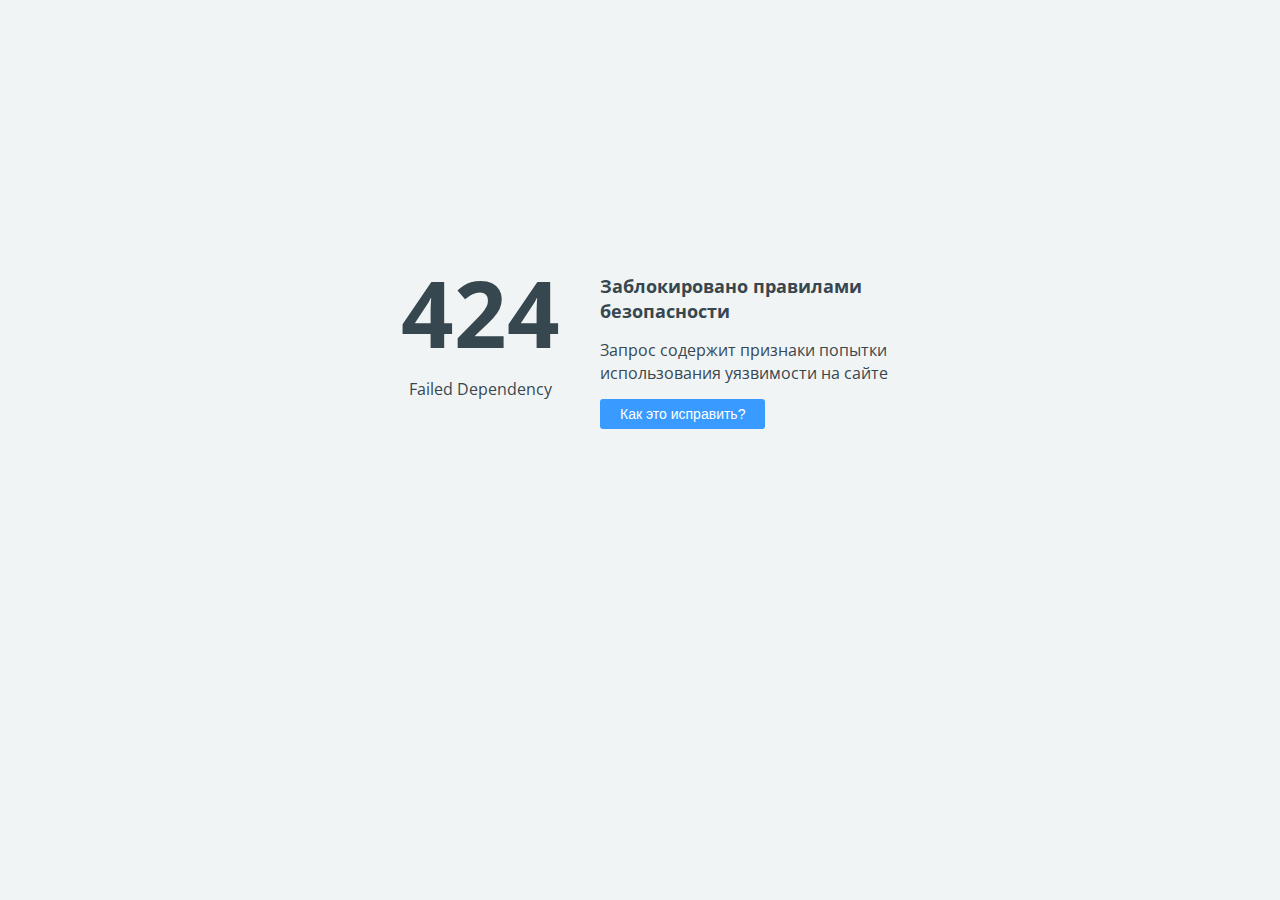
<file: css/plugins/owl.video.play.html>
<!doctype html>
<html>
<head>
    <title>424 Failed Dependency</title>
    <meta charset="UTF-8">
    <meta name="viewport" content="width=device-width">
    <link href='https://fonts.googleapis.com/css?family=Open+Sans:400,700&subset=latin,cyrillic' rel='stylesheet' type='text/css'>
    <style>
        body {
            background-color: #f1f4f5;
            color: #37474f;
            line-height: 1.4;
            font-family: 'Open Sans', sans-serif;
            margin: 0;
            padding: 0;
            }
        .error_code {
            display: block;
            font-size: 92px;
            font-weight: 700;
            margin-top: -25px;
            }
        .error_brief {
            display: block;
            font-size: 18px;
            font-weight: 700;
            margin-bottom: 15px;
            }
        .help_button, .fix_button {
            background-color: #399bff;
            color: #fff;
            margin-top: 15px;
            font-size: 14px;
            padding: 7px 20px 7px 20px;
            border: none;
            border-radius: 3px;
            vertical-align: middle;
            cursor: pointer;
            }
        .fix_button {
            background-color: #38ad41;
            }
        #fix_details {
            margin-top: 40px;
            visibility: hidden;
            opacity: 0;
            transition: visibility 0.3s, opacity 0.3s linear;
            }
    </style>

    <script language="JavaScript">
        function toggleHelp() {
            var e = document.getElementById("fix_details");
            if (e.style.visibility == 'visible') {
                e.style.visibility = 'hidden';
                e.style.opacity = 0;
            } else {
                e.style.visibility = 'visible';
                e.style.opacity = 1;
            }
        }
    </script>
</head>
<body>

<div style="display: table; position: absolute; height: 100%; width: 100%;">
    <div style="display: table-cell; vertical-align: middle; padding: 0 40px;">
        <div style="margin-left: auto; margin-right: auto; width: 520px;">
            <div style="float:left; width:200px; text-align: center; padding-right: 20px;">
                <span class="error_code">424</span>
                <span class="error_description">Failed Dependency</span>
            </div>
            <div style="float:left; width:300px;">
                <span class="error_brief">Заблокировано правилами безопасности</span>
                <span class="error_detail">Запрос содержит признаки попытки использования уязвимости на сайте</span>
                <br>
                <input type="button" value="Как это исправить?" class="help_button" onclick="toggleHelp()">
            </div>
            <div style="clear:both"></div>
            <div id="fix_details">
                Если Вы администратор сайта, самый быстрый способ исправить эту ошибку &mdash; воспользоваться
                Технической проверкой сайта в панели управления хостингом.
                
                <br>
                <input type="button" value="Техническая проверка сайта" class="fix_button" onclick="location.href = 'https://adm.tools/troubleshooting/?host=baha.malyarchuk.space&error=424&request=YaylYY12ALky7UTygtTWqAAAAJs&time=2021-12-05%2013:41:21'">
                <br><br>
                <a href="https://www.ukraine.com.ua/faq/error-424.html">Подробнее о возможных причинах ошибки...</a>
            </div>
        </div>
    </div>
</div>

</body>
</html>
</file>
